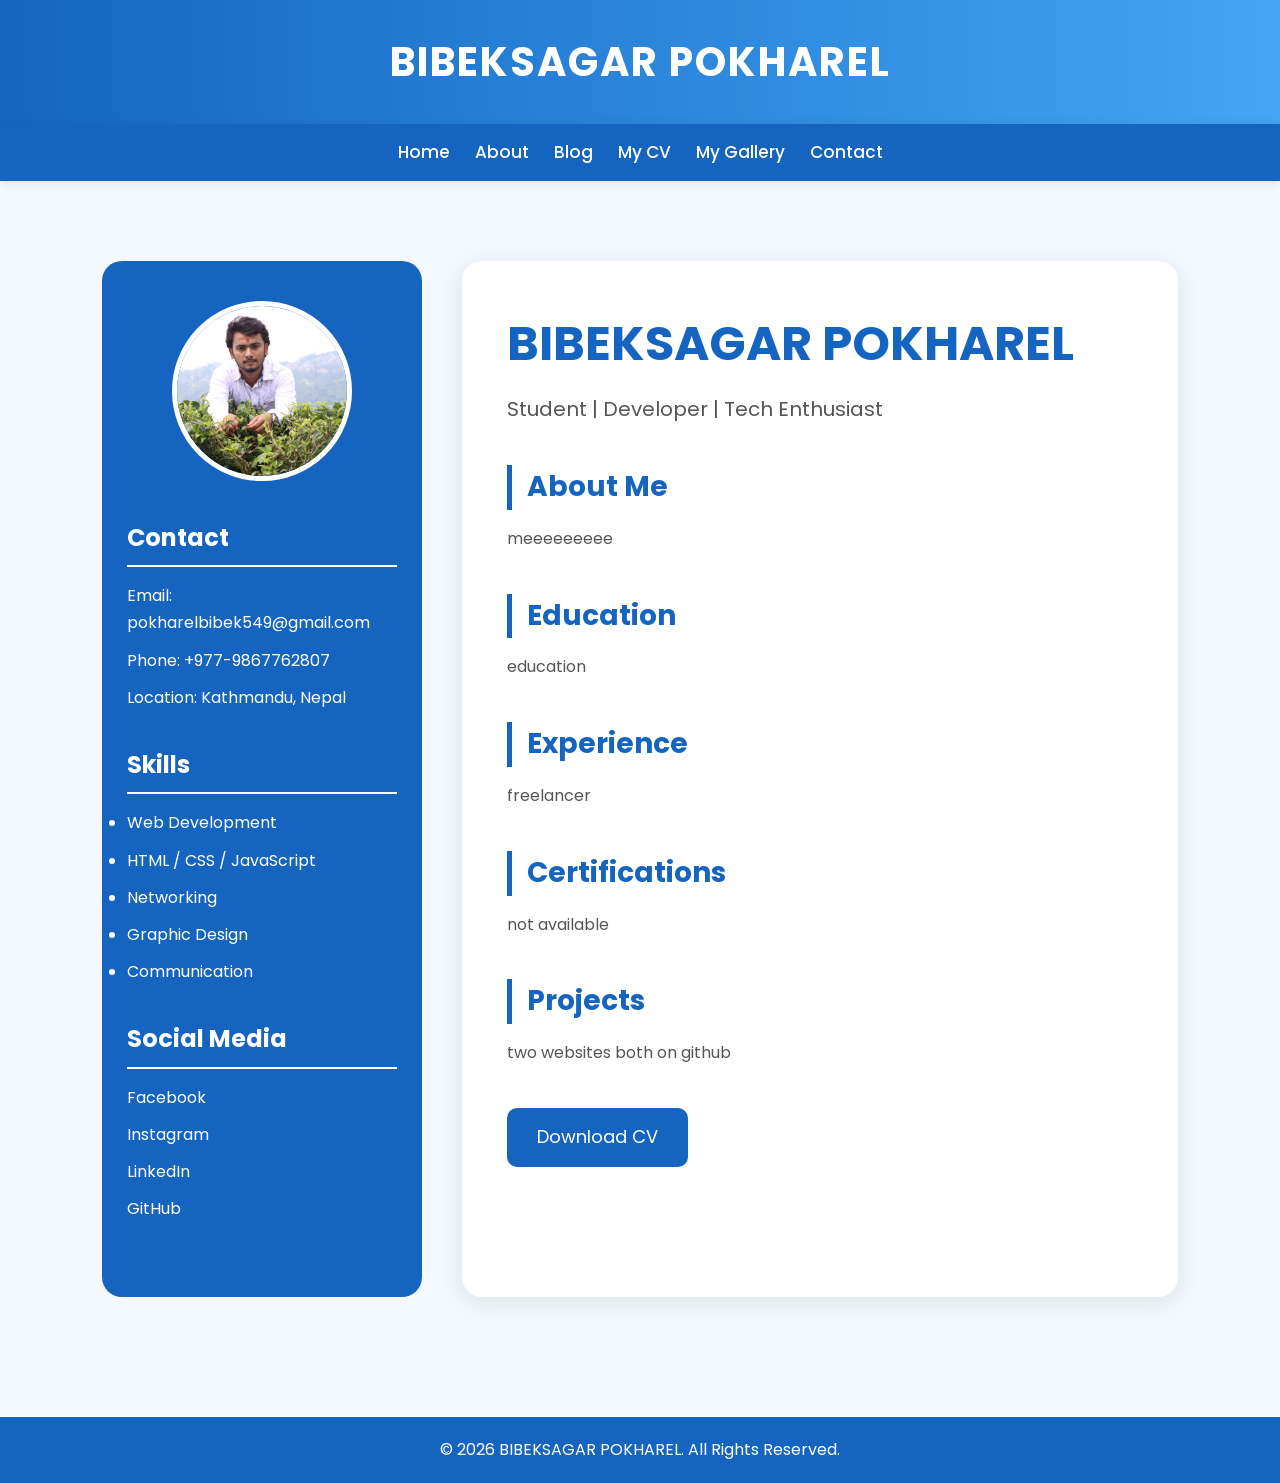
<file: cv.html>
<!DOCTYPE html>
<html lang="en">

<head>

  <meta charset="UTF-8">

  <meta name="viewport"
        content="width=device-width, initial-scale=1.0">

  <title>My CV - BIBEKSAGAR POKHAREL</title>

  <!-- CSS -->
  <link rel="stylesheet" href="style.css">

  <!-- GOOGLE FONT -->
  <link href="https://fonts.googleapis.com/css2?family=Poppins:wght@300;400;500;600;700&display=swap"
        rel="stylesheet">

</head>

<body>

  <!-- HEADER -->
  <header>

    <h1>BIBEKSAGAR POKHAREL</h1>

  </header>

  <!-- NAVIGATION -->
  <nav>
    <a href="index.html">Home</a>
    <a href="about.html">About</a>
    <a href="blog.html">Blog</a>
    <a href="cv.html">My CV</a>
    <a href="gallery.html">My Gallery</a>
    <a href="contact.html">Contact</a>

  </nav>

  <!-- CV SECTION -->
  <section class="cv-section">

    <div class="cv-container">

      <!-- LEFT SIDE -->
      <div class="cv-left">

        <!-- PROFILE IMAGE -->
        <img src="mypic1.jpg"
             alt="Profile Photo"
             class="cv-profile-img">

        <!-- CONTACT -->
        <div class="cv-box">

          <h3>Contact</h3>

          <p>Email: pokharelbibek549@gmail.com</p>

          <p>Phone: +977-9867762807</p>

          <p>Location: Kathmandu, Nepal</p>

        </div>

        <!-- SKILLS -->
        <div class="cv-box">

          <h3>Skills</h3>

          <ul>

            <li>Web Development</li>

            <li>HTML / CSS / JavaScript</li>

            <li>Networking</li>

            <li>Graphic Design</li>

            <li>Communication</li>

          </ul>

        </div>

        <!-- SOCIAL -->
        <div class="cv-box">

          <h3>Social Media</h3>

          <p>Facebook</p>

          <p>Instagram</p>

          <p>LinkedIn</p>

          <p>GitHub</p>

        </div>

      </div>

      <!-- RIGHT SIDE -->
      <div class="cv-right">

        <!-- NAME -->
        <div class="cv-header">

          <h2>BIBEKSAGAR POKHAREL</h2>

          <p>
            Student | Developer | Tech Enthusiast
          </p>

        </div>

        <!-- ABOUT -->
        <div class="cv-content-box">

          <h3>About Me</h3>

          <p>
            meeeeeeeee
          </p>

        </div>

        <!-- EDUCATION -->
        <div class="cv-content-box">

          <h3>Education</h3>

          <p>
            education 
          </p>

        </div>

        <!-- EXPERIENCE -->
        <div class="cv-content-box">

          <h3>Experience</h3>

          <p>
            freelancer
          
          </p>

        </div>

        <!-- CERTIFICATIONS -->
        <div class="cv-content-box">

          <h3>Certifications</h3>

          <p>
            not available 
          </p>

        </div>

        <!-- PROJECTS -->
        <div class="cv-content-box">

          <h3>Projects</h3>

          <p>
            two websites both on github
          </p>

        </div>

        <!-- DOWNLOAD BUTTON -->
        <a href="cv.pdf"
           download
           class="download-btn">

           Download CV

        </a>

      </div>

    </div>

  </section>

  <!-- FOOTER -->
  <footer>

    <p>
      © 2026 BIBEKSAGAR POKHAREL.
      All Rights Reserved.
    </p>

  </footer>

</body>
</html>
</file>
<file: style.css>
/* RESET */
* {
  margin: 0;
  padding: 0;
  box-sizing: border-box;
}

/* BODY */
body {
  font-family: 'Poppins', sans-serif;
  background: #f4f8ff;
  color: #222;
  line-height: 1.6;
}

/* HEADER */
header {
  background: linear-gradient(to right, #1565c0, #42a5f5);
  color: white;
  text-align: center;
  padding: 30px 20px;
}

header h1 {
  font-size: 40px;
  letter-spacing: 2px;
}

/* NAVBAR */
nav {

  position: sticky;

  top: 0;

  z-index: 9999;

  background: #1565c0;

  padding: 15px;

  display: flex;

  justify-content: center;

  gap: 25px;

  flex-wrap: wrap;

  box-shadow: 0 2px 10px rgba(0,0,0,0.1);
}

/* LINKS */
nav a {

  color: white;

  text-decoration: none;

  font-size: 17px;

  font-weight: 500;

  transition: 0.3s;
}

/* HOVER */
nav a:hover {

  color: #ffd54f;
}
nav {

  backdrop-filter: blur(10px);
}
/* SEARCH BAR */
.search-container {
  text-align: center;
  margin: 20px;
}

#searchInput {
  width: 60%;
  padding: 12px;
  border: 2px solid #1565c0;
  border-radius: 30px;
  outline: none;
  font-size: 16px;
}

/* MAIN CONTENT */
main {
  text-align: center;
  padding: 40px 20px;
}

main h2 {
  font-size: 36px;
  color: #1565c0;
  margin-bottom: 20px;
}

main p {
  font-size: 18px;
  margin-bottom: 30px;
}

/* PROFILE IMAGE */
main img {
  width: 220px;
  height: 220px;
  object-fit: cover;
  border-radius: 50%;
  border: 5px solid #1565c0;
  box-shadow: 0 4px 15px rgba(0,0,0,0.2);
}

/* FOOTER */
footer {
  background: #0d47a1;
  color: white;
  text-align: center;
  padding: 25px 20px;
  margin-top: 40px;
}

/* SOCIAL ICONS */
.social-icons {
  margin: 15px 0;
}

.social-icons a {
  text-decoration: none;
}

.social-icons img {
  width: 40px;
  height: 40px;
  margin: 0 10px;
  transition: 0.3s;
}

.social-icons img:hover {
  transform: scale(1.2);
}

/* RESPONSIVE DESIGN */
@media (max-width: 768px) {

  header h1 {
    font-size: 28px;
  }

  nav a {
    display: block;
    margin: 10px 0;
  }

  #searchInput {
    width: 90%;
  }

  main img {
    width: 180px;
    height: 180px;
  }
}
/* ABOUT PAGE */
.about-section {
  display: flex;
  align-items: center;
  justify-content: center;
  gap: 50px;
  padding: 60px 10%;
  flex-wrap: wrap;
}

.about-image img {
  width: 320px;
  height: 320px;
  object-fit: cover;
  border-radius: 20px;
  border: 5px solid #1565c0;
  box-shadow: 0 5px 20px rgba(0,0,0,0.2);
}

.about-content {
  max-width: 650px;
}

.about-content h2 {
  font-size: 42px;
  color: #1565c0;
  margin-bottom: 20px;
}

.about-content p {
  font-size: 18px;
  margin-bottom: 20px;
  color: #333;
}

.about-details {
  display: flex;
  gap: 20px;
  margin-top: 30px;
  flex-wrap: wrap;
}

.detail-box {
  background: white;
  padding: 20px;
  border-radius: 15px;
  flex: 1;
  min-width: 180px;
  box-shadow: 0 4px 15px rgba(0,0,0,0.1);
  transition: 0.3s;
}

.detail-box:hover {
  transform: translateY(-5px);
}

.detail-box h3 {
  color: #1565c0;
  margin-bottom: 10px;
}

/* MOBILE RESPONSIVE */
@media (max-width: 768px) {

  .about-section {
    padding: 40px 20px;
    text-align: center;
  }

  .about-image img {
    width: 220px;
    height: 220px;
  }

  .about-content h2 {
    font-size: 32px;
  }

  .about-content p {
    font-size: 16px;
  }
}
/* CONTACT PAGE */
.contact-page {

  padding: 90px 8%;

  background: #f4f8ff;
}

/* TITLE */
.contact-page h2 {

  text-align: center;

  font-size: 48px;

  color: #1565c0;

  margin-bottom: 60px;
}

/* TOP LAYOUT */
.contact-top {

  display: grid;

  grid-template-columns: 1fr 1fr;

  gap: 40px;

  margin-bottom: 60px;
}

/* INFO BOX */
.company-info {

  background: white;

  padding: 40px;

  border-radius: 20px;

  box-shadow: 0 5px 25px rgba(0,0,0,0.1);
}

/* FORM BOX */
.contact-form-box {

  background: white;

  padding: 40px;

  border-radius: 20px;

  box-shadow: 0 5px 25px rgba(0,0,0,0.1);
}

/* TITLES */
.company-info h3,
.contact-form-box h3,
.map-section h3 {

  color: #1565c0;

  margin-bottom: 25px;

  font-size: 28px;
}

/* TEXT */
.company-info p {

  margin-bottom: 18px;

  color: #444;

  line-height: 1.7;
}

/* SOCIAL LINKS */
.social-links {

  margin-top: 25px;

  display: flex;

  gap: 15px;

  flex-wrap: wrap;
}

/* SOCIAL BUTTONS */
.social-links a {

  background: #1565c0;

  color: white;

  padding: 10px 18px;

  border-radius: 8px;

  text-decoration: none;

  transition: 0.3s;
}

/* HOVER */
.social-links a:hover {

  background: #0d47a1;
}

/* FORM */
.contact-form {

  display: flex;

  flex-direction: column;

  gap: 20px;
}

/* INPUTS */
.contact-form input,
.contact-form textarea {

  padding: 16px;

  border: 1px solid #ccc;

  border-radius: 10px;

  font-size: 16px;

  outline: none;

  transition: 0.3s;
}

/* FOCUS */
.contact-form input:focus,
.contact-form textarea:focus {

  border-color: #1565c0;

  box-shadow: 0 0 10px rgba(21,101,192,0.2);
}

/* BUTTON */
.contact-form button {

  background: #1565c0;

  color: white;

  border: none;

  padding: 16px;

  border-radius: 10px;

  font-size: 18px;

  cursor: pointer;

  transition: 0.3s;
}

/* HOVER */
.contact-form button:hover {

  background: #0d47a1;
}

/* MAP */
.map-section {

  background: white;

  padding: 40px;

  border-radius: 20px;

  box-shadow: 0 5px 25px rgba(0,0,0,0.1);
}

/* MAP FRAME */
.map-section iframe {

  border-radius: 15px;
}

/* FOOTER */
footer {

  text-align: center;

  padding: 20px;

  background: #1565c0;

  color: white;
}

/* RESPONSIVE */
@media (max-width: 900px) {

  .contact-top {

    grid-template-columns: 1fr;
  }

}

@media (max-width: 768px) {

  .contact-page h2 {

    font-size: 36px;
  }

}
/* CV SECTION */
.cv-section {

  padding: 80px 8%;

  background: #f4f8ff;
}

/* CONTAINER */
.cv-container {

  display: grid;

  grid-template-columns: 320px 1fr;

  gap: 40px;
}

/* LEFT SIDE */
.cv-left {

  background: #1565c0;

  color: white;

  padding: 40px 25px;

  border-radius: 20px;

  text-align: center;
}

/* PROFILE IMAGE */
.cv-profile-img {

  width: 180px;

  height: 180px;

  object-fit: cover;

  border-radius: 50%;

  border: 5px solid white;

  margin-bottom: 30px;
}

/* BOX */
.cv-box {

  margin-bottom: 35px;

  text-align: left;
}

/* TITLE */
.cv-box h3 {

  margin-bottom: 15px;

  font-size: 24px;

  border-bottom: 2px solid white;

  padding-bottom: 8px;
}

/* TEXT */
.cv-box p,
.cv-box li {

  margin-bottom: 10px;

  line-height: 1.7;
}

/* RIGHT SIDE */
.cv-right {

  background: white;

  padding: 45px;

  border-radius: 20px;

  box-shadow: 0 5px 25px rgba(0,0,0,0.1);
}

/* HEADER */
.cv-header {

  margin-bottom: 40px;
}

/* NAME */
.cv-header h2 {

  font-size: 48px;

  color: #1565c0;

  margin-bottom: 10px;
}

/* ROLE */
.cv-header p {

  font-size: 20px;

  color: #555;
}

/* CONTENT BOX */
.cv-content-box {

  margin-bottom: 40px;
}

/* SECTION TITLE */
.cv-content-box h3 {

  color: #1565c0;

  margin-bottom: 15px;

  font-size: 28px;

  border-left: 5px solid #1565c0;

  padding-left: 15px;
}

/* TEXT */
.cv-content-box p {

  color: #555;

  line-height: 1.8;
}

/* DOWNLOAD BUTTON */
.download-btn {

  display: inline-block;

  background: #1565c0;

  color: white;

  padding: 15px 30px;

  border-radius: 10px;

  text-decoration: none;

  font-size: 18px;

  transition: 0.3s;
}

/* HOVER */
.download-btn:hover {

  background: #0d47a1;
}

/* RESPONSIVE */
@media (max-width: 900px) {

  .cv-container {

    grid-template-columns: 1fr;
  }

}

@media (max-width: 768px) {

  .cv-header h2 {

    font-size: 36px;
  }

  .cv-right {

    padding: 25px;
  }

}/* BLOG HERO */
.blog-hero {

  background: linear-gradient(
    rgba(21,101,192,0.8),
    rgba(21,101,192,0.8)
  ),
  url('blog-banner.jpg');

  background-size: cover;

  background-position: center;

  color: white;

  text-align: center;

  padding: 120px 20px;
}

/* TITLE */
.blog-hero h2 {

  font-size: 60px;

  margin-bottom: 20px;
}

/* TEXT */
.blog-hero p {

  font-size: 22px;
}

/* SEARCH */
.blog-search {

  text-align: center;

  margin: 50px 0;
}

/* SEARCH INPUT */
.blog-search input {

  width: 60%;

  max-width: 500px;

  padding: 16px 20px;

  border: 1px solid #ccc;

  border-radius: 40px;

  font-size: 16px;

  outline: none;
}

/* BLOG SECTION */
.blog-section {

  padding: 0 8% 80px;
}

/* GRID */
.blog-container {

  display: grid;

  grid-template-columns:
  repeat(auto-fit, minmax(300px, 1fr));

  gap: 35px;
}

/* CARD */
.blog-card {

  background: white;

  border-radius: 20px;

  overflow: hidden;

  box-shadow: 0 5px 20px rgba(0,0,0,0.1);

  transition: 0.4s ease;
}

/* HOVER */
.blog-card:hover {

  transform: translateY(-10px);

  box-shadow: 0 15px 30px rgba(0,0,0,0.15);
}

/* IMAGE */
.blog-card img {

  width: 100%;

  height: 230px;

  object-fit: cover;
}

/* CONTENT */
.blog-content {

  padding: 25px;
}

/* TITLE */
.blog-content h3 {

  color: #1565c0;

  margin-bottom: 10px;

  font-size: 24px;
}

/* DATE */
.blog-date {

  color: gray;

  margin-bottom: 15px;

  font-size: 14px;
}

/* TEXT */
.blog-content p {

  line-height: 1.7;

  color: #555;
}

/* BUTTON */
.read-btn {

  display: inline-block;

  margin-top: 20px;

  background: #1565c0;

  color: white;

  padding: 12px 24px;

  border-radius: 8px;

  text-decoration: none;

  transition: 0.3s;
}

/* HOVER */
.read-btn:hover {

  background: #0d47a1;
}

/* RESPONSIVE */
@media (max-width: 768px) {

  .blog-hero h2 {

    font-size: 40px;
  }

  .blog-search input {

    width: 90%;
  }

}
/* GALLERY HERO */
.gallery-hero {

  background: linear-gradient(
    rgba(21,101,192,0.8),
    rgba(21,101,192,0.8)
  ),
  url('gallery-banner.jpg');

  background-size: cover;

  background-position: center;

  color: white;

  text-align: center;

  padding: 120px 20px;
}

/* TITLE */
.gallery-hero h2 {

  font-size: 60px;

  margin-bottom: 20px;
}

/* TEXT */
.gallery-hero p {

  font-size: 22px;
}

/* SECTION */
.gallery-section {

  padding: 80px 8%;

  background: #f4f8ff;
}

/* GRID */
.gallery-container {

  display: grid;

  grid-template-columns:
  repeat(auto-fit, minmax(250px, 1fr));

  gap: 25px;
}

/* ITEM */
.gallery-item {

  overflow: hidden;

  border-radius: 20px;

  cursor: pointer;

  box-shadow: 0 5px 20px rgba(0,0,0,0.1);
}

/* IMAGE */
.gallery-item img {

  width: 100%;

  height: 260px;

  object-fit: cover;

  transition: 0.4s ease;
}

/* HOVER */
.gallery-item:hover img {

  transform: scale(1.1);
}

/* LIGHTBOX */
.lightbox {

  position: fixed;

  top: 0;
  left: 0;

  width: 100%;
  height: 100%;

  background: rgba(0,0,0,0.9);

  display: none;

  justify-content: center;

  align-items: center;

  z-index: 99999;
}

/* LIGHTBOX IMAGE */
.lightbox-img {

  max-width: 90%;

  max-height: 85%;

  border-radius: 15px;
}

/* CLOSE BUTTON */
.close-btn {

  position: absolute;

  top: 30px;
  right: 40px;

  color: white;

  font-size: 50px;

  cursor: pointer;
}

/* RESPONSIVE */
@media (max-width: 768px) {

  .gallery-hero h2 {

    font-size: 40px;
  }

}
</file>
